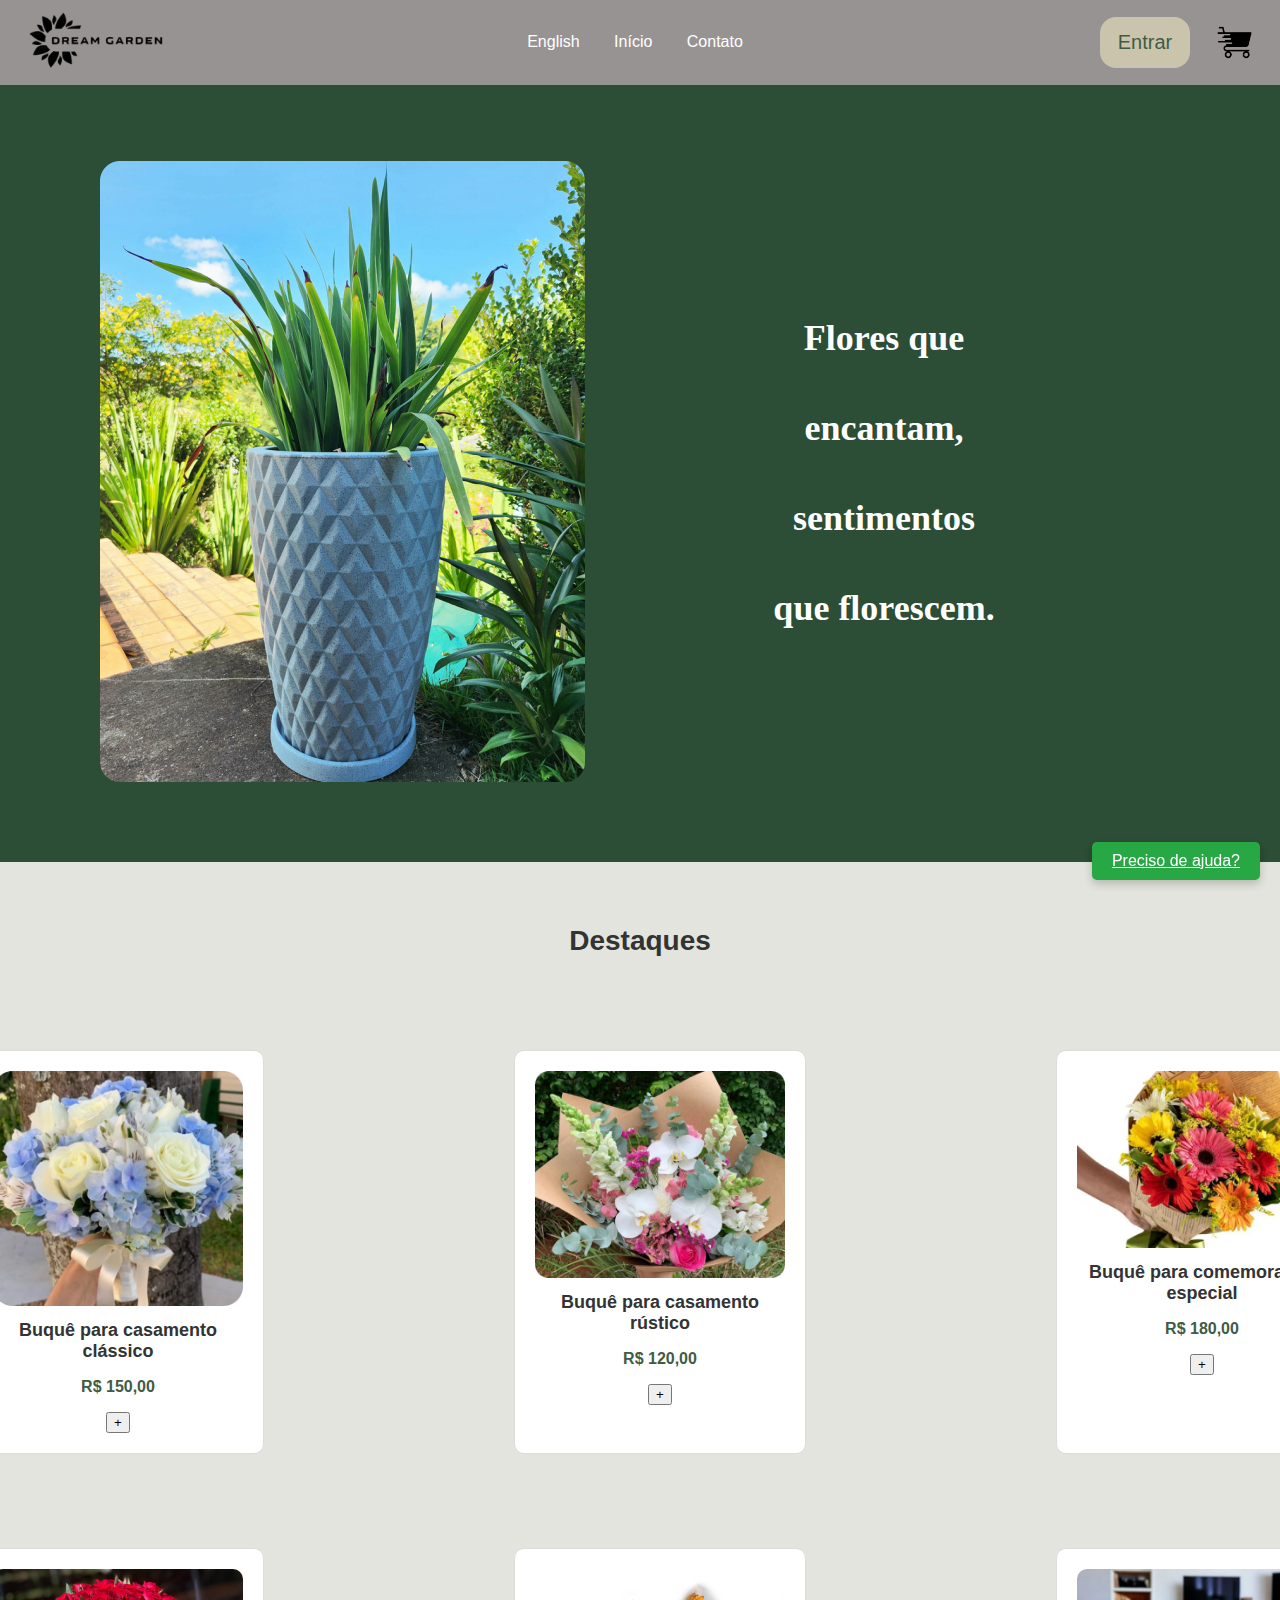
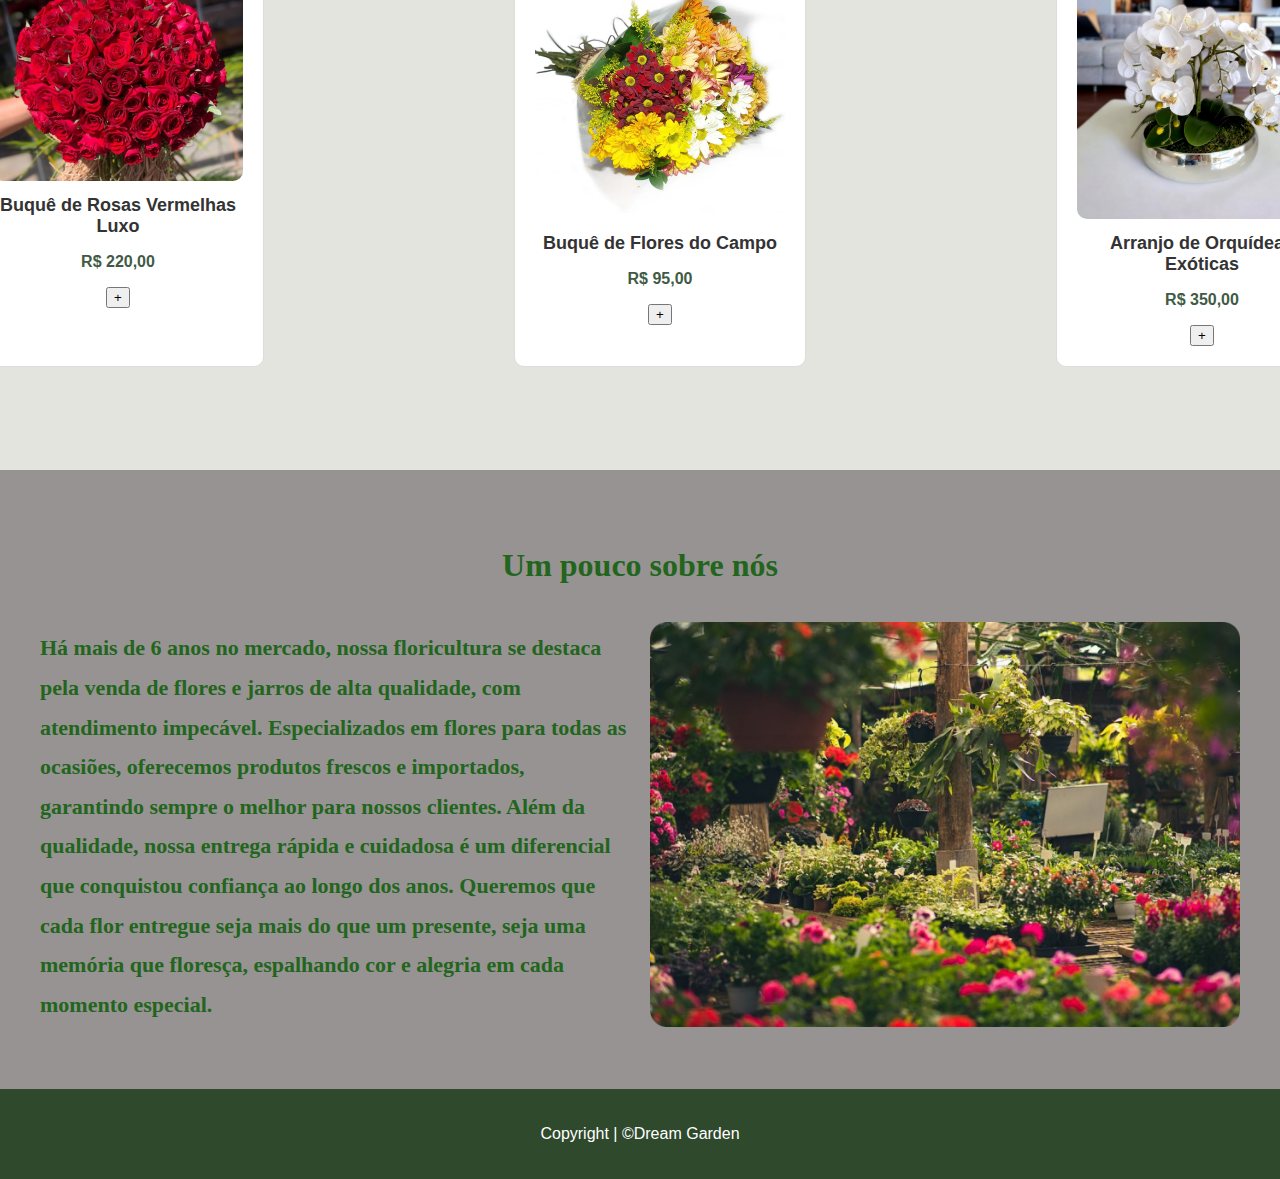
<file: index.html>
<!DOCTYPE html>
<html lang="pt-BR">

<head>
    <meta charset="UTF-8">
    <meta name="viewport" content="width=device-width, initial-scale=1.0">
    <link rel="stylesheet" href="./css/style.css">
    <link rel="stylesheet" href="./css/responsividade.css">
    <title>Dream Garden</title>
</head>

<body>
    <header>
        <nav>
            <img src="img/logo.png" alt="Logo da Floricultura" width="150">
            <div>
                <a href="./pages/indexEnglish.html">English</a>
                <a href="./index.html">Início</a>
                <a href="" id="modalContato">Contato</a>
            </div>
            <span id="nomeUsuario" style="display: none;"><img id="iconUser" src="./img/userImg.png" alt=""></span>
            <button id="btnEntrar">Entrar</button>
            <img src="./img/carrinho-de-compras.png" class="carrinhoCompras" height="40" alt="">
            <img src="./img/carrinho-de-compras.png" class="carrinhoComprasTablet" height="40" alt="">
            <img src="./img/carrinho-de-compras.png" class="carrinhoComprasMobile" height="40" alt="">
        </nav>
    </header>

    <section id="modalContatoContent" class="modalContato">
        <article class="modal-content">
            <button class="close" aria-label="Fechar modal">&times;</button>
            <h2>Formulário de Contato</h2>
            <form id="contactForm" aria-labelledby="modalTitle">
                <label for="contactName">Nome:</label>
                <input type="text" id="contactName" required>

                <label for="contactEmail">Email:</label>
                <input type="email" id="contactEmail" required>

                <label for="contactMessage">Dúvidas:</label>
                <textarea id="contactMessage" required></textarea>

                <button type="submit">Enviar</button>
            </form>
        </article>
    </section>



    <section class="banner">
        <ul class="ulBannerImg">
            <li class="li1Banner"><img src="../img/image.png" alt=""></li>
            <li class="li2Banner">
                <h1>Flores que encantam, sentimentos que florescem.</h1>
            </li>
        </ul>
    </section>


    <section class="destaques">
        <h2>Destaques</h2>
        <div class="produtos">
            <ul>
                <li class="liDestaques">
                    <div class="produto">
                        <img src="./img/arranjo1.png" alt="Arranjo 1">
                        <h3>Buquê para casamento clássico</h3>
                        <p>R$ 150,00</p>
                        <button>+</button>
                    </div>
                    <div class="produto">
                        <img src="./img/arranjo2.png" alt="Arranjo 2">
                        <h3>Buquê para casamento rústico</h3>
                        <p>R$ 120,00</p>
                        <button>+</button>
                    </div>
                    <div class="produto">
                        <img src="./img/arranjo3.png" alt="Arranjo 3">
                        <h3>Buquê para comemoração especial</h3>
                        <p>R$ 180,00</p>
                        <button>+</button>
                    </div>
                </li>
                <li class="liDestaques">
                    <div class="produto">
                        <img src="./img/arranjo4.png" alt="Arranjo 1">
                        <h3>Buquê de Rosas Vermelhas Luxo</h3>
                        <p> R$ 220,00</p>
                        <button>+</button>
                    </div>
                    <div class="produto">
                        <img src="./img/arranjo5.png" alt="Arranjo 2">
                        <h3>Buquê de Flores do Campo</h3>
                        <p> R$ 95,00</p>
                        <button>+</button>
                    </div>
                    <div class="produto">
                        <img src="./img/arranjo6.png" alt="Arranjo 3">
                        <h3>Arranjo de Orquídeas Exóticas</h3>
                        <p>R$ 350,00</p>
                        <button>+</button>
                    </div>
                </li>
            </ul>

        </div>
    </section>


    <section class="sobre">
        <h2>Um pouco sobre nós</h2>
        <div class="sobre-conteudo">
            <div class="texto-sobre">
                <h1>
                    Há mais de 6 anos no mercado, nossa floricultura se destaca pela venda de flores e jarros de alta
                    qualidade, com atendimento impecável.
                    Especializados em flores para todas as ocasiões, oferecemos produtos frescos e importados,
                    garantindo
                    sempre o melhor para nossos clientes. Além da qualidade, nossa entrega rápida e cuidadosa é um
                    diferencial que conquistou confiança ao longo dos anos.
                    Queremos que cada flor entregue seja mais do que um presente, seja uma memória que floresça,
                    espalhando
                    cor e alegria em cada momento especial.
                </h1>
            </div>
            <div class="imagem-sobre">
                <img src="./img/quemSomos.png" alt="Imagem sobre a floricultura">
            </div>
        </div>
    </section>


    <footer class="footer">
        <p>Copyright | ©Dream Garden</p>
    </footer>

    <div class="modalLogin">
        <ul class="ulModalLogin">
            <li class="li1Modal">
                <div class="div1Modal">
                    <h1>Login</h1>
                </div>
                <div class="div2Modal"><img id="btnFecharModal" src="./img/iconFechar.png" alt=""></div>
            </li>
            <li class="liInfoUser">
                <label id="labelUsuario" for="usuario">Usuário</label>
                <input type="text" name="usuario">
                <label id="labelSenha" for="senha">Senha</label>
                <input type="password" name="senha">
                <button id="btnEntrarModal">Entrar</button>
            </li>
            <li class="naoTenhoConta">
                <a href="" id="btnNaoTenhoConta">Não tenho conta</a>
            </li>
        </ul>
    </div>


    <div class="modalCadastro" id="modalCadastro">
        <ul class="ulModalCadastro">
            <li class="li1Modal">
                <div class="div1Modal">
                    <h1>Cadastrar</h1>
                </div>
                <div class="div2Modal"><img id="btnFecharModalCadastro" src="./img/iconFechar.png" alt=""></div>
            </li>
        </ul>
        <div class="form-grid">
            <div class="grid-item espacamento">
                <label for="nomeCompleto">Nome Completo</label>
                <input type="text" id="nomeCompleto" placeholder="Nome Completo" required>
            </div>
            <div class="grid-item">
                <label for="email">Email</label>
                <input type="email" id="email" placeholder="Email" required>
            </div>
            <div class="grid-item espacamento">
                <label for="usuario">Usuário</label>
                <input type="text" id="usuarioCadastro" placeholder="Usuário" required>
            </div>
            <div class="grid-item">
                <label for="senha">Senha</label>
                <input type="password" id="senha" placeholder="Senha" required>
            </div>
            <div class="grid-item">
                <label for="confirmarSenha">Confirmar Senha</label>
                <input type="password" id="confirmarSenha" placeholder="Senha" required>
            </div>
            <div class="grid-item espacamento">
                <label for="cep">CEP</label>
                <input type="text" id="cep" placeholder="CEP" required>
            </div>
            <div class="grid-item">
                <label for="rua">Rua</label>
                <input type="text" id="rua" placeholder="Rua" required>
            </div>
            <div class="grid-item espacamento">
                <label for="cidade">Cidade</label>
                <input type="text" id="cidade" placeholder="Cidade" required>
            </div>
            <div class="grid-item">
                <label for="estado">Estado</label>
                <input type="text" id="estado" placeholder="Estado" required>
            </div>
            <div class="grid-item espacamento">
                <label for="pais">País</label>
                <input type="text" id="pais" placeholder="País" required>
            </div>
        </div>
        <button id="btnCadastrarModal">Cadastrar</button>
    </div>

    <div class="modalOverlay" id="modalOverlay" style="display: none;"></div>

    <a class="help-button" href="https://typebot.co/my-typebot-iyb5dyg">Preciso de ajuda?</a>
    <script src="./js/script.js"></script>
</body>

</html>
</file>
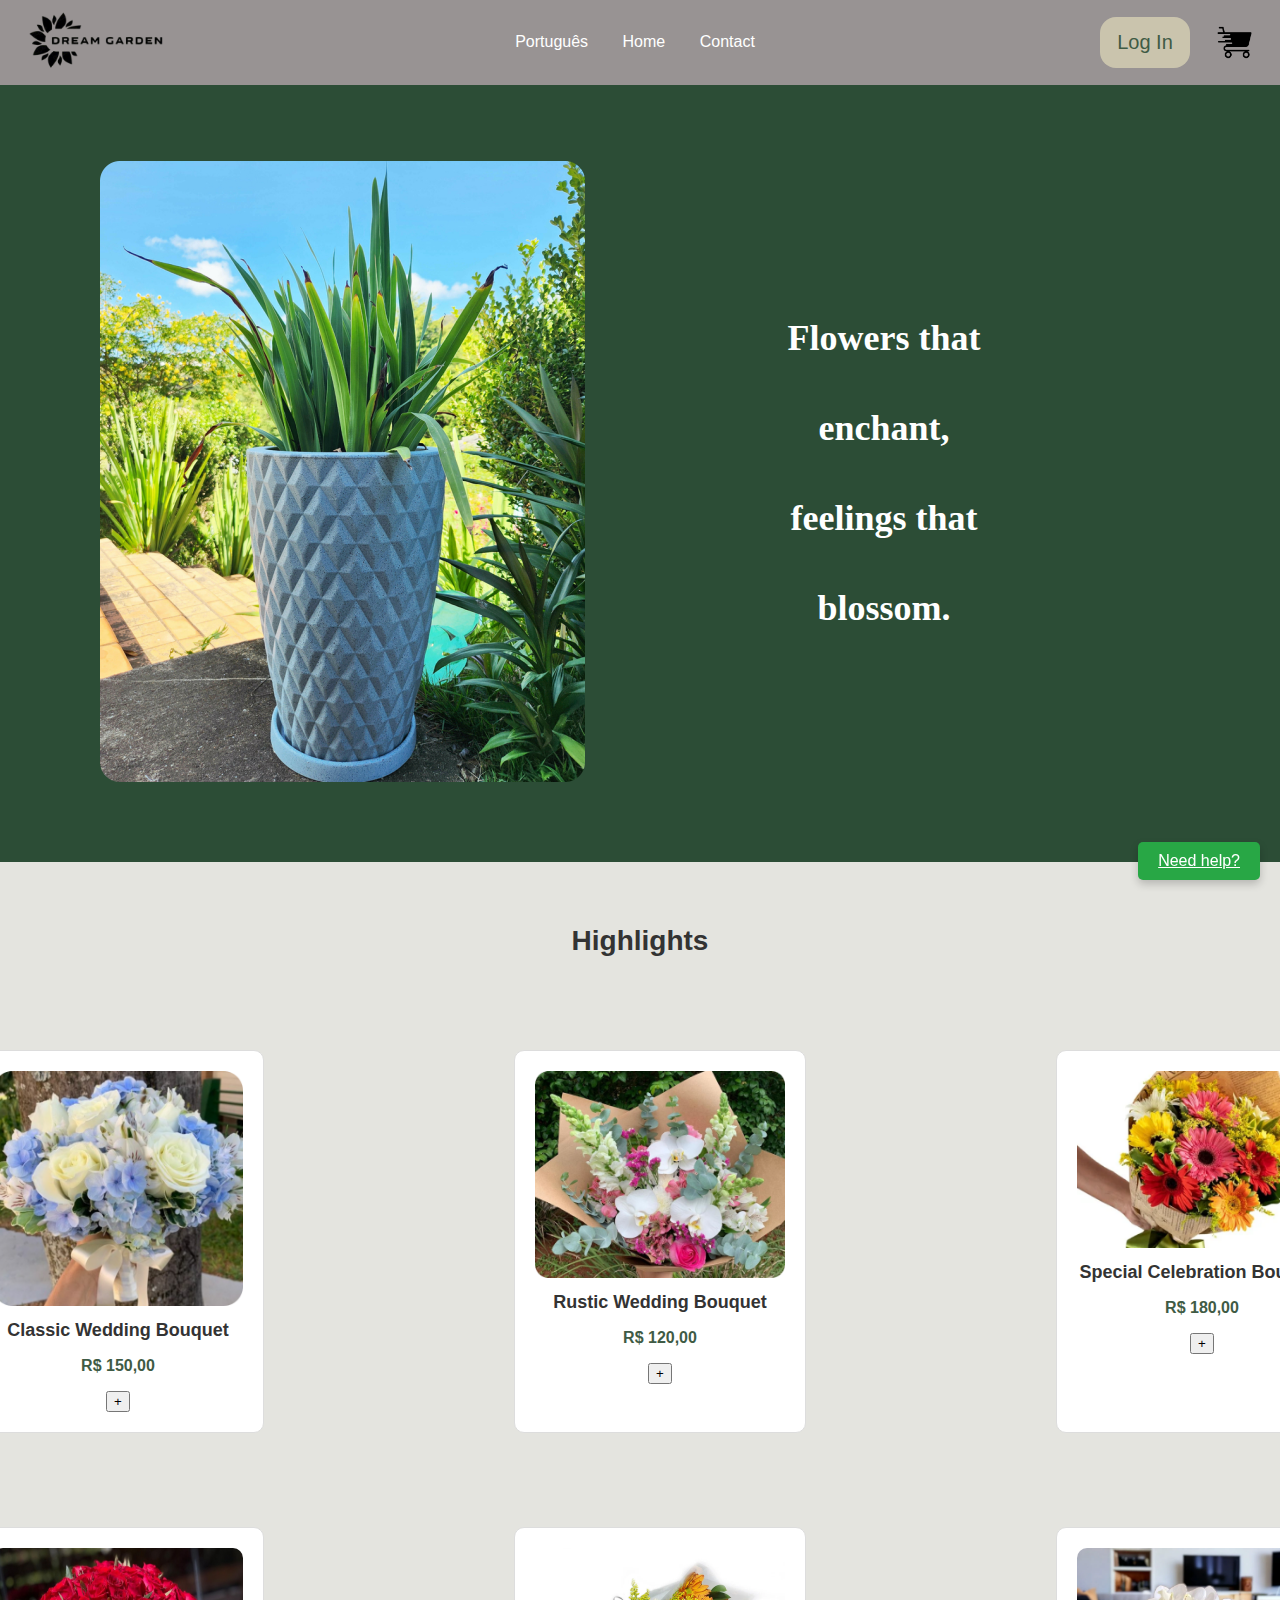
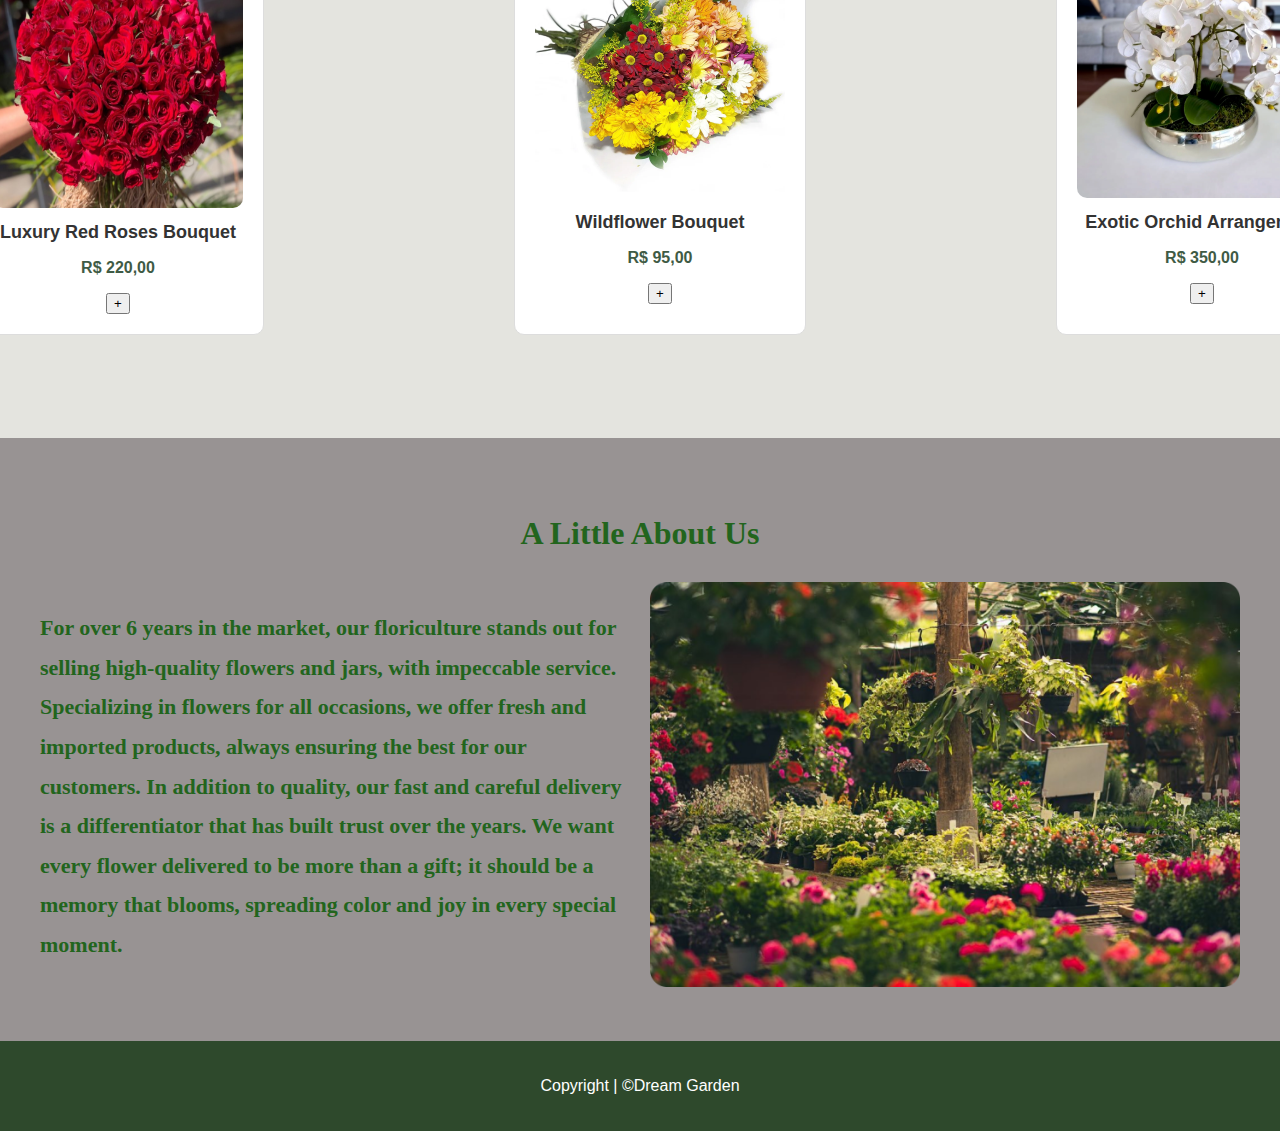
<file: pages/indexEnglish.html>
<!DOCTYPE html>
<html lang="pt-BR">

<head>
    <meta charset="UTF-8">
    <meta name="viewport" content="width=device-width, initial-scale=1.0">
    <link rel="stylesheet" href="../css/style.css">
    <link rel="stylesheet" href="../css/responsividade.css">
    <title>Dream Garden</title>
</head>

<body>

    <header>
        <nav>
            <img src="../img/logo.png" alt="Floriculture Logo" width="150">
            <div>
                <a href="../index.html">Português</a>
                <a href="./indexEnglish.html">Home</a>
                <a href="" id="modalContato">Contact</a>
            </div>
            <span id="nomeUsuario" style="display: none;"><img id="iconUser" src="../img/userImg.png" alt=""></span>
            <button id="btnEntrar">Log In</button>
            <img src="../img/carrinho-de-compras.png" class="carrinhoCompras" height="40" alt="">
            <img src="../img/carrinho-de-compras.png" class="carrinhoComprasTablet" height="40" alt="">
            <img src="../img/carrinho-de-compras.png" class="carrinhoComprasMobile" height="40" alt="">
        </nav>
    </header>


    <section id="modalContatoContent" class="modalContato">
        <article class="modal-content">
            <button class="close" aria-label="Close modal">&times;</button>
            <h2>Contact Form</h2>
            <form id="contactForm" aria-labelledby="modalTitle">
                <label for="contactName">Name:</label>
                <input type="text" id="contactName" required>

                <label for="contactEmail">Email:</label>
                <input type="email" id="contactEmail" required>

                <label for="contactMessage">Questions:</label>
                <textarea id="contactMessage" required></textarea>

                <button type="submit">Send</button>
            </form>
        </article>
    </section>



    <section class="banner">
        <ul class="ulBannerImg">
            <li class="li1Banner"><img src="../img/image.png" alt=""></li>
            <li class="li2Banner">
                <h1>Flowers that enchant, feelings that blossom.</h1>
            </li>
        </ul>
    </section>


    <section class="destaques">
        <h2>Highlights</h2>
        <div class="produtos">
            <ul>
                <li class="liDestaques">
                    <div class="produto">
                        <img src="../img/arranjo1.png" alt="Arrangement 1">
                        <h3>Classic Wedding Bouquet</h3>
                        <p>R$ 150,00</p>
                        <button>+</button>
                    </div>
                    <div class="produto">
                        <img src="../img/arranjo2.png" alt="Arrangement 2">
                        <h3>Rustic Wedding Bouquet</h3>
                        <p>R$ 120,00</p>
                        <button>+</button>
                    </div>
                    <div class="produto">
                        <img src="../img/arranjo3.png" alt="Arrangement 3">
                        <h3>Special Celebration Bouquet</h3>
                        <p>R$ 180,00</p>
                        <button>+</button>
                    </div>
                </li>
                <li class="liDestaques">
                    <div class="produto">
                        <img src="../img/arranjo4.png" height="260px" alt="Arrangement 4">
                        <h3>Luxury Red Roses Bouquet</h3>
                        <p>R$ 220,00</p>
                        <button>+</button>
                    </div>
                    <div class="produto">
                        <img src="../img/arranjo5.png" alt="Arrangement 5">
                        <h3>Wildflower Bouquet</h3>
                        <p>R$ 95,00</p>
                        <button>+</button>
                    </div>
                    <div class="produto">
                        <img src="../img/arranjo6.png" alt="Arrangement 6">
                        <h3>Exotic Orchid Arrangement</h3>
                        <p>R$ 350,00</p>
                        <button>+</button>
                    </div>
                </li>
            </ul>

        </div>
    </section>


    <section class="sobre">
        <h2>A Little About Us</h2>
        <div class="sobre-conteudo">
            <div class="texto-sobre">
                <h1>
                    For over 6 years in the market, our floriculture stands out for selling high-quality flowers and
                    jars, with impeccable service.
                    Specializing in flowers for all occasions, we offer fresh and imported products, always ensuring the
                    best for our customers.
                    In addition to quality, our fast and careful delivery is a differentiator that has built trust over
                    the years.
                    We want every flower delivered to be more than a gift; it should be a memory that blooms, spreading
                    color and joy in every special moment.
                </h1>
            </div>
            <div class="imagem-sobre">
                <img src="../img/quemSomos.png" alt="Image about the flower shop">
            </div>
        </div>
    </section>


    <footer class="footer">
        <p>Copyright | ©Dream Garden</p>
    </footer>

    <div class="modalLogin">
        <ul class="ulModalLogin">
            <li class="li1Modal">
                <div class="div1Modal">
                    <h1>Login</h1>
                </div>
                <div class="div2Modal"><img id="btnFecharModal" src="../img/iconFechar.png" alt=""></div>
            </li>
            <li class="liInfoUser">
                <label id="labelUsuario" for="usuario">User</label>
                <input type="text" name="usuario">
                <label id="labelSenha" for="senha">Password</label>
                <input type="password" name="senha">
                <button id="btnEntrarModal">Log In</button>
            </li>
            <li class="naoTenhoConta">
                <a href="" id="btnNaoTenhoConta">I don't have an account</a>
            </li>
        </ul>
    </div>


    <div class="modalCadastro" id="modalCadastro">
        <ul class="ulModalCadastro">
            <li class="li1Modal">
                <div class="div1Modal">
                    <h1>Register</h1>
                </div>
                <div class="div2Modal"><img id="btnFecharModalCadastro" src="../img/iconFechar.png" alt=""></div>
            </li>
        </ul>
        <div class="form-grid">
            <div class="grid-item espacamento">
                <label for="nomeCompleto">Full Name</label>
                <input type="text" id="nomeCompleto" placeholder="Full Name" required>
            </div>
            <div class="grid-item">
                <label for="email">Email</label>
                <input type="email" id="email" placeholder="Email" required>
            </div>
            <div class="grid-item espacamento">
                <label for="usuario">User</label>
                <input type="text" id="usuarioCadastro" placeholder="User" required>
            </div>
            <div class="grid-item">
                <label for="senha">Password</label>
                <input type="password" id="senha" placeholder="Password" required>
            </div>
            <div class="grid-item">
                <label for="confirmarSenha">Confirm Password</label>
                <input type="password" id="confirmarSenha" placeholder="Password" required>
            </div>
            <div class="grid-item espacamento">
                <label for="cep">Postal Code</label>
                <input type="text" id="cep" placeholder="Postal Code" required>
            </div>
            <div class="grid-item">
                <label for="rua">Street</label>
                <input type="text" id="rua" placeholder="Street" required>
            </div>
            <div class="grid-item espacamento">
                <label for="cidade">City</label>
                <input type="text" id="cidade" placeholder="City" required>
            </div>
            <div class="grid-item">
                <label for="estado">State</label>
                <input type="text" id="estado" placeholder="State" required>
            </div>
            <div class="grid-item espacamento">
                <label for="pais">Country</label>
                <input type="text" id="pais" placeholder="Country" required>
            </div>
        </div>
        <button id="btnCadastrarModal">Register</button>
    </div>

    <div class="modalOverlay" id="modalOverlay" style="display: none;"></div>


    <a class="help-button" href="https://typebot.co/my-typebot-iyb5dyg">Need help?</a>
    <script src="../js/script.js"></script>
</body>

</html>
</file>
<file: css/style.css>
body {
    font-family: Arial, sans-serif;
    margin: 0;
    padding: 0;
    background-color: #f1f1f1;
    color: #333;
    overflow-x: hidden;
}


header {
    color: #fff;
    text-align: center;
}

nav {
    display: flex;
    justify-content: space-between;
    align-items: center;
    padding: 10px 20px;
    background-color: #989393;
    position: relative;
}

nav a {
    color: #fff;
    text-decoration: none;
    padding: 10px 15px;
    border-radius: 5px;
}

nav a:hover {
    background-color: #fff;
    color: #3f5b45;
}

#btnEntrar {
    border: none;
    border-radius: 16px;
    width: 90px;
    padding: 14px;
    font-size: 20px;
    background-color: #cac4ad;
    color: #3f5b45;
    cursor: pointer;
    transition: 0.7s;
    margin-right: 70px;
}

#btnEntrar:hover {
    padding: 16px;
    width: 96px;
    color: #dadfdb;
    background-color: #425e49;
}


.carrinhoCompras {
    position: absolute;
    width: 35px;
    height: 35px;
    cursor: pointer;
    right: 2.2%;
    transition: 2s;
}

.carrinhoComprasTablet {
    display: none;
}

.carrinhoComprasMobile {
    display: none;
}

#iconUser {
    position: absolute;
    width: 40px;
    height: 40px;
    cursor: pointer;
    right: 13.5%;
    top: 30%;
    transition: 2s;
}

#nameUser {
    position: absolute;
    width: 40px;
    height: 40px;
    cursor: pointer;
    right: 10%;
    top: 15%;
}




.ulBannerImg {
    display: flex;
    justify-content: space-between;
    list-style: none;
}

.ulBannerImg img {
    width: 485px;
}

.li1Banner {
    width: 40%;

}

.li2Banner {
    width: 70%;
    display: flex;
    justify-content: center;
    align-items: center;
}

.li2Banner h1 {
    width: 35%;
    line-height: 2.5;
}


.banner {
    background-color: #2c4d36;
    color: #fff;
    padding: 60px;
    text-align: center;
}

.banner h1 {
    margin: 0;
    font-size: 36px;
    font-family: 'Georgia', serif;
}

.destaques {
    background-color: #e4e4df;
    padding: 40px 20px;
    text-align: center;
}

.destaques h2 {
    font-size: 28px;
    margin-bottom: 30px;
}

.produtos {
    display: flex;
    justify-content: center;
    gap: 20px;
}

.produto {
    background-color: #fff;
    border: 1px solid #ddd;
    padding: 20px;
    border-radius: 10px;
    width: 250px;
}

.produto img {
    width: 100%;
    border-radius: 10px;
}

.produto h3 {
    font-size: 18px;
    margin: 10px 0;
}

.produto p {
    font-size: 16px;
    color: #3f5b45;
    font-weight: bold;
}

.sobre {
    padding: 50px 20px;
    background-color: #989393;
}

.sobre h2 {
    text-align: center;
    font-size: 32px;
    margin-bottom: 30px;
    color: #22651D;
    font-family: "Gochi Hand", cursive;
}

.sobre-conteudo {
    display: flex;
    flex-direction: row;
    justify-content: space-between;
    align-items: center;
    max-width: 1200px;
    margin: 0 auto;
}

.texto-sobre {
    flex: 1;
    padding-right: 20px;
}

.texto-sobre h1 {
    font-family: "Gochi Hand", cursive;
    font-size: 22px;
    line-height: 1.8;
    color: #22651D;
}

.imagem-sobre {
    flex: 1;
    text-align: center;
}

.imagem-sobre img {
    max-width: 100%;
    height: auto;
    border-radius: 10px;
}

.footer {
    background-color: #2E492C;
    color: #fff;
    padding: 20px;
    text-align: center;
}





.modalLogin {
    display: none;
    width: 519px;
    height: 557px;
    border-radius: 16px;
    background-color: #6E906C;
    position: fixed;
    right: 35%;
    top: 15%;
    transition: 1s;
    z-index: 10;
}

.ulModalLogin {
    list-style: none;
    display: flex;
    flex-direction: column;
    padding: 0;
}

.li1Modal {
    display: flex;
    justify-content: center;
}

.div1Modal {
    width: 80%;
    display: flex;
    justify-content: center;
    margin-left: 45px;
}

.div2Modal {
    width: 10%;
}

#btnFecharModal,
#btnFecharModalCadastro {
    cursor: pointer;
}

.li1Modal img {
    width: 30px;
    height: 30px;
}

.liInfoUser {
    display: flex;
    justify-content: center;
    align-items: center;
    flex-direction: column;
}


#labelSenha,
#labelUsuario {
    width: 85%;
    font-size: 25px;
    padding: 16px 0;
}

.modalLogin input,
.modalLogin button {
    width: 350px;
    padding: 16px;
    font-size: 25px;
    border-radius: 16px;
    outline: none;
    background-color: #D9D9D9;
    border: none;
    margin-bottom: 30px;
}

.modalLogin button {
    cursor: pointer;
}

.modalLogin button:hover {
    background-color: #afadad;
}

.naoTenhoConta {
    display: flex;
    justify-content: end;
    font-size: 19px;
    padding: 15px;
    width: 91%;
}

.naoTenhoConta a {
    color: #D9D9D9;
}

.modalOverlay {
    display: none;
    position: fixed;
    top: 0;
    left: 0;
    width: 100%;
    height: 100%;
    background: rgba(0, 0, 0, 0.5);
    z-index: 1;
}

.no-scroll {
    overflow: hidden;
}




.modalCadastro {
    display: none;
    width: 50%;
    max-width: 700px;
    height: auto;
    border-radius: 16px;
    background-color: #6E906C;
    position: fixed;
    right: 25%;
    top: 4%;
    padding: 50px;
    z-index: 10;
}

.form-grid {
    display: grid;
    grid-template-columns: 1fr 1fr;
    gap: 25px;
    margin-right: 30px;
}

.form-grid label {
    font-size: 24px;
    margin-bottom: 5px;
}

.form-grid input[type="text"],
.form-grid input[type="password"],
.form-grid input[type="email"] {
    width: 100%;
    padding: 10px;
    border: 1px solid #ccc;
    border-radius: 4px;
    outline: none;
}

#btnCadastrarModal {
    width: 180px;
    padding: 15px;
    background-color: #cac4ad;
    color: #3f5b45;
    border: none;
    border-radius: 16px;
    cursor: pointer;
    margin-top: 20px;
    transition: 0.7s;
    font-size: 22px;
}

#btnCadastrarModal:hover {
    padding: 20px;
    width: 210px;
    color: #dadfdb;
    background-color: #425e49;
}


.espacamento {
    margin-right: 30px;
}



.modalContato {
    display: none;
    position: fixed;
    z-index: 1000;
    left: 0;
    top: 0;
    width: 100%;
    height: 100%;
    background-color: rgba(0, 0, 0, 0.5);
    justify-content: center;
    align-items: center;
}

.modal-content {
    background-color: #6E906C;
    padding: 20px;
    border-radius: 5px;
    width: 500px;
}

.close {
    color: #aaa;
    float: right;
    font-size: 28px;
    font-weight: bold;
}

.close:hover,
.close:focus {
    color: black;
    text-decoration: none;
    cursor: pointer;
}

.modalContato label {
    display: block;
    margin: 10px 0 5px;
}

.modalContato input[type="text"],
.modalContato input[type="email"],
.modalContato textarea {
    width: 80%;
    padding: 10px;
    border-radius: 10px;
    outline: none;
    border: none;
    margin-bottom: 10px;
}

.modalContato button[type="submit"] {
    padding: 10px;
    background-color: #cac4ad;
    color: white;
    border: none;
    cursor: pointer;
}

.modalContato button[type="submit"]:hover {
    background-color: #45a049;
}



.liDestaques {
    display: flex;
    padding: 20px;

}

.produto {
    margin: 27px 125px;
}





.help-button {
    position: fixed;
    bottom: 20px;
    right: 20px;
    background-color: #28a745;
    color: white;
    border: none;
    border-radius: 5px;
    padding: 10px 20px;
    font-size: 16px;
    cursor: pointer;
    box-shadow: 0 4px 8px rgba(0, 0, 0, 0.2);
    z-index: 1000;
}

.help-button:hover {
    background-color: #218838;
}
</file>
<file: css/responsividade.css>
@media (max-width: 768px) {

    .carrinhoCompras {
        display: none;
    }

    .carrinhoComprasMobile {
        display: none;
    }

    .carrinhoComprasTablet {
        position: absolute;
        width: 35px;
        height: 35px;
        cursor: pointer;
        right: 2.2%;
        transition: 2s;
        right: 5%;
        display: block;
    }

    #iconUser {
        width: 35px;
        height: 35px;
        right: 16.5%;
        top: 27%;
    }

    #nameUser {
        right: 10%;
        top: 10%;
    }

    .li2Banner {
        width: 70%;
        display: flex;
        justify-content: center;
        align-items: center;
    }

    .li2Banner h1 {
        line-height: 2;
        font-size: 27px;
    }

    .ulBannerImg img {
        width: 100%;
    }

    .destaques h2 {
        font-size: 33px;
        margin-bottom: 26px;
    }

    .produto {
        width: 140px;
        margin: 27px 20px;
    }

    .modalLogin {
        width: 400px;
        height: 450px;
        right: 23%;
        top: 10%;
    }

    .li1Modal img {
        width: 25px;
        height: 25px;
    }

    .modalLogin input,
    .modalLogin button {
        width: 290px;
        padding: 8px;
        font-size: 20px;
        margin-bottom: 20px;
    }



    .modalCadastro {
        display: none;
        width: 80%;
        max-width: 700px;
        height: auto;
        border-radius: 16px;
        background-color: #6E906C;
        position: fixed;
        right: 3.3%;
        top: 0%;
        padding: 30px;
        z-index: 10;
    }

    .div1Modal {
        width: 80%;
        height: 30px;
        display: flex;
        justify-content: center;
        margin-left: 45px;
    }

    .div1Modal h1 {
        height: 100%;
        margin: 0px;
    }

    .form-grid {
        display: grid;
        grid-template-columns: 1fr 1fr;
        gap: 13px;
        margin-right: 10px;
    }

    .form-grid label {
        font-size: 18px;
        margin-bottom: 5px;
    }

    .form-grid input[type="text"],
    .form-grid input[type="password"],
    .form-grid input[type="email"] {
        width: 100%;
        padding: 10px 1px 10px 5px;
        border: 1px solid #ccc;
        border-radius: 8px;
        outline: none;
    }

    #btnCadastrarModal {
        width: 180px;
        padding: 10px;
        background-color: #cac4ad;
        color: #3f5b45;
        border: none;
        border-radius: 16px;
        cursor: pointer;
        margin-top: 20px;
        transition: 0.7s;
        font-size: 22px;
    }

    #btnCadastrarModal:hover {
        padding: 20px;
        width: 210px;
        color: #dadfdb;
        background-color: #425e49;
    }






}


@media (max-width: 480px) {

    .carrinhoComprasTablet {
        display: none;
    }


    nav {
        display: flex;
        flex-direction: column;
        height: 10rem;
    }


    #btnEntrar {
        margin-right: 3px;
    }


    .carrinhoComprasMobile {
        position: absolute;
        width: 30px;
        height: 30px;
        right: 4%;
        top: 70%;
        display: block;
        transition: 1.5s;
    }

    #iconUser {
        width: 30px;
        height: 30px;
        right: 65%;
        top: 80%;
    }

    #nameUser {
        right: 50%;
        top: 69%;
    }



    .banner {
        padding: 18px;
        margin: 0;

    }

    .ulBannerImg {
        flex-direction: column;
    }

    .li2Banner {
        display: flex;
        justify-content: center;
        align-items: center;
    }

    .li2Banner h1 {
        width: 100%;
        line-height: 2.5;
        font-size: 22px;
        margin-left: 30px;
    }

    .ulBannerImg img {
        width: 210px;
    }


    /* Destaques */

    .destaques {
        flex-direction: column;
    }

    .destaques h2 {
        font-size: 28px;
        margin-bottom: 20px;
    }

    .produtos ul {
        list-style: none;
        padding: 0;
    }

    .liDestaques {
        flex-direction: column;
    }

    /* Produtos */
    .produto {
        width: 18   0px;
        margin: 15px auto;
    }

    /* Modal Login */
    .modalLogin {
        width: 90%;
        height: auto;
        right: 5%;
        top: 10%;
    }

    .li1Modal img {
        width: 15px;
        height: 15px;
    }

    .modalLogin input,
    .modalLogin button {
        width: 60%;
        padding: 10px;
        font-size: 18px;
    }


    /* Modal Cadastro */
    .modalCadastro {
        width: 90%;
        right: 1%;
        top: 1%;
        padding: 10px;
    }

    .div1Modal {
        width: 100%;
        height: auto;
        display: flex;
        justify-content: center;
        margin-left: 0;
    }

    .div1Modal h1 {
        font-size: 19px;
        height: auto;
    }

    .form-grid {
        grid-template-columns: 1fr;
        gap: 0px;
        margin-right: 0;
    }

    .form-grid label {
        font-size: 14px;
        margin-bottom: 10px;
    }

    .form-grid input[type="text"],
    .form-grid input[type="password"],
    .form-grid input[type="email"] {
        width: 90%;
        padding: 3px;
    }

    #btnCadastrarModal {
        width: 100%;
        padding: 10px;
        font-size: 20px;
    }

    .sobre {

        padding: 50px 20px;
        background-color: #989393;
    }


    .sobre h2 {
        width: 100%;
    }

    .sobre h1 {
        margin-left: 10px;
    }

    .sobre-conteudo {
        display: flex;
        flex-direction: column;
        justify-content: space-between;
        align-items: center;
        max-width: 1200px;
        margin: 0 auto;
    }



    .help-button {
        bottom: 16px;
        right: 5px;
        padding: 6px 14px;
        font-size: 13px;
    }
}
</file>
